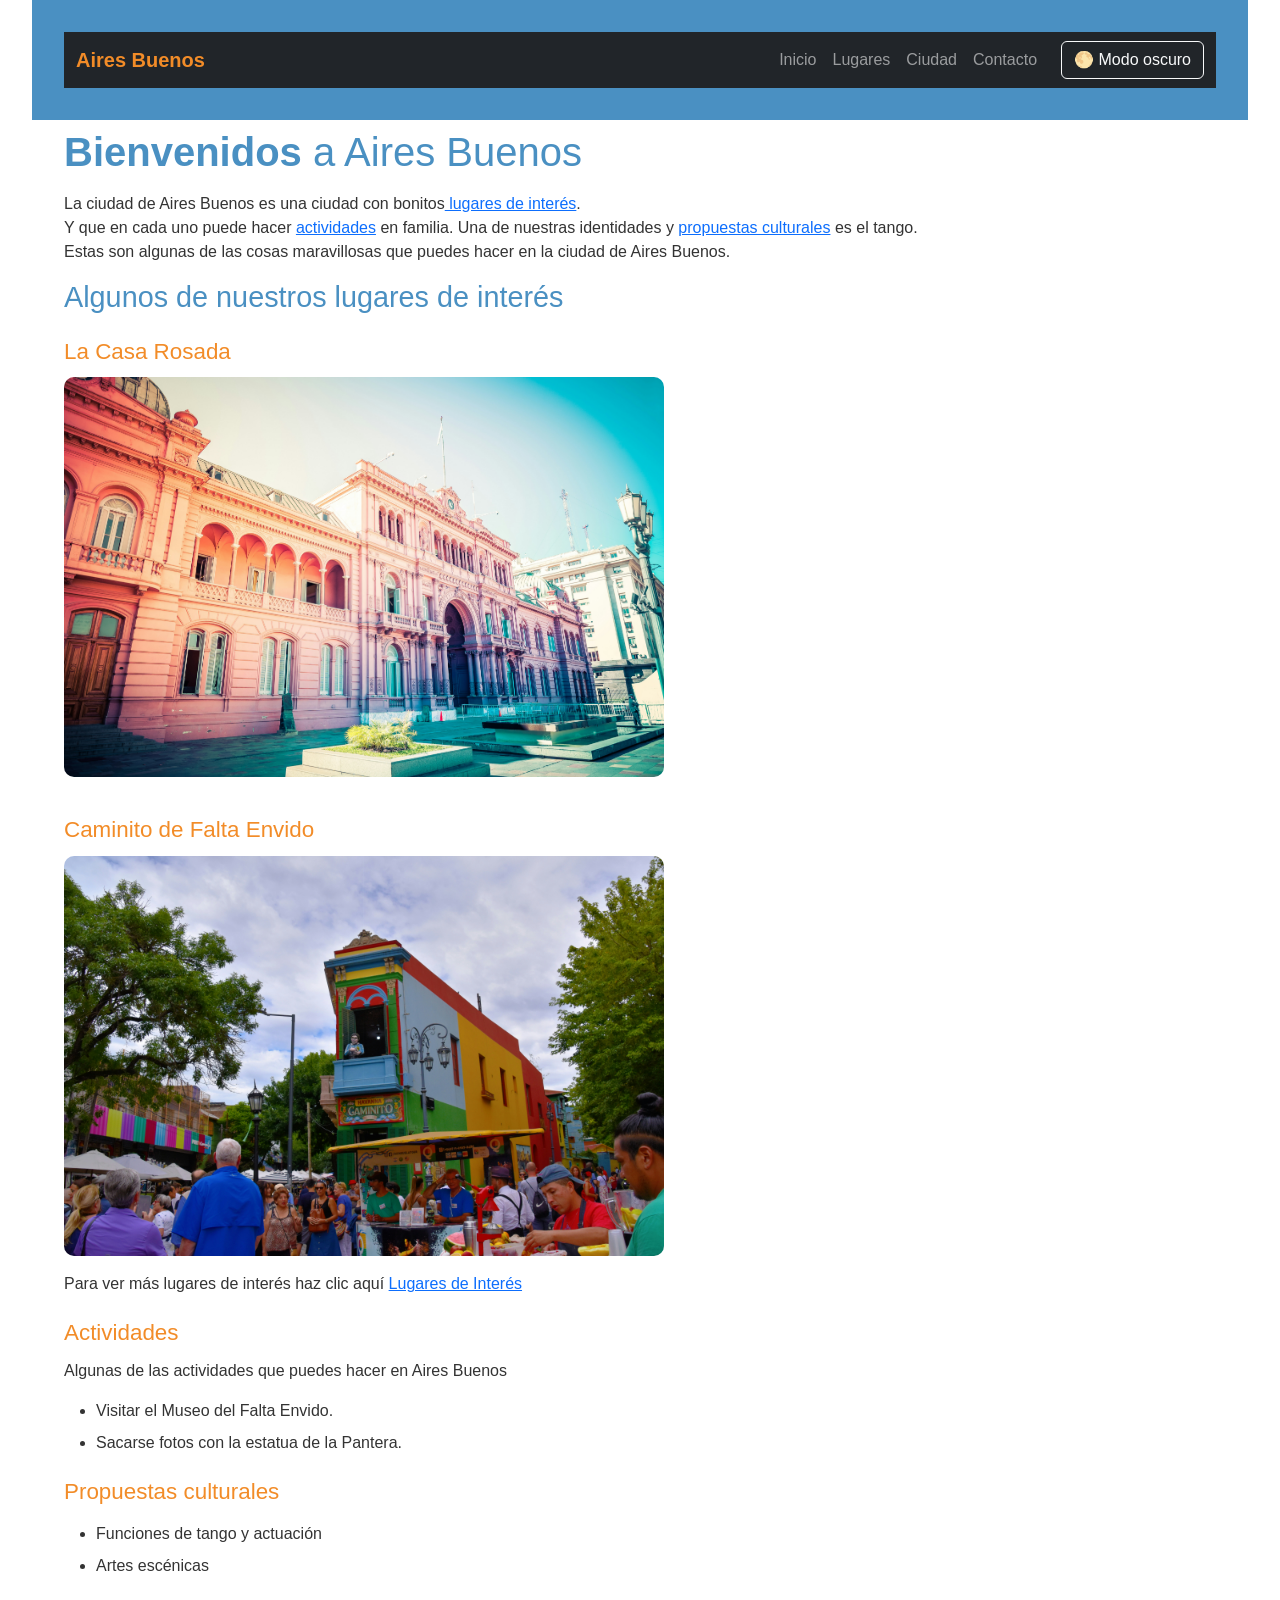
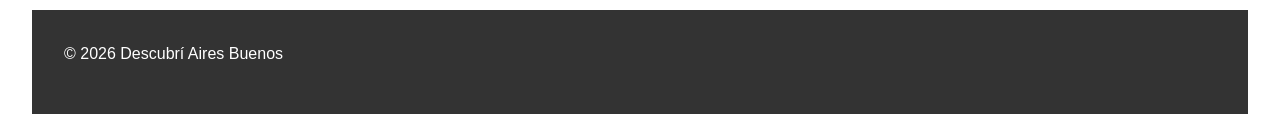
<file: index.html>
<!DOCTYPE html>
<html lang="es">
    <head>
        <meta charset="UTF-8">
        <meta name="viewport" content="width=device-width, initial-scale=1.0">
        <title>Página de inicio de la ciudad Aires Buenos</title>
            <!-- Bootstrap CSS -->
            <link href="https://cdn.jsdelivr.net/npm/bootstrap@5.3.3/dist/css/bootstrap.min.css"
                rel="stylesheet">
            <!-- CSS propio -->
            <link rel="stylesheet" href="css/estilos.css">     
    </head>
    <body>
<header>
    <nav class="navbar navbar-expand-lg navbar-dark bg-dark">
    <div class="container-fluid">
        <a class="navbar-brand" href="index.html">Aires Buenos</a>
        <button class="navbar-toggler" type="button"
                data-bs-toggle="collapse" data-bs-target="#navegacion"
                aria-controls="navegacion" aria-expanded="false"
                aria-label="Abrir menú">
            <span class="navbar-toggler-icon"></span>
        </button>
        <div class="collapse navbar-collapse" id="navegacion">
            <ul class="navbar-nav ms-auto">
                <li class="nav-item"><a class="nav-link" href="index.html">Inicio</a></li>
                <li class="nav-item"><a class="nav-link" href="lugares.html">Lugares</a></li>
                <li class="nav-item"><a class="nav-link" href="ciudad.html">Ciudad</a></li>
                <li class="nav-item"><a class="nav-link" href="contacto.html">Contacto</a></li>
            </ul>
            <button id="btn-modo" class="btn btn-outline-light ms-lg-3">🌕 Modo oscuro</button>
        </div>
    </div>
    </nav>
</header>
        <main>
            <h1><strong>Bienvenidos</strong> a Aires Buenos</h1>
            <p>La ciudad de Aires Buenos es una ciudad con bonitos<a href="#lugares-de-interés"> lugares de interés</a>.
                <br>Y que en cada uno puede hacer <a href="#actividades">actividades</a> en familia. 
                Una de nuestras identidades y <a href="#propuestas-culturales"> propuestas culturales</a> es el tango.
                <br>Estas son algunas de las cosas maravillosas que puedes hacer en la ciudad de Aires Buenos.
            </p>

            <section id="lugares-de-interés">
                <h2>Algunos de nuestros lugares de interés</h2>
                <h3>La Casa Rosada</h3>
                <img src="img/casa_rosada.jpg" alt="Casa Rosada de la Pantera Rosa" width="600" height="400">
                <h3>Caminito de Falta Envido</h3>
                <img src="img/caminito.jpg" alt="Caminito del Falta Envido" width="600" height="400">
                <aside>Para ver más lugares de interés haz clic aquí <a href="lugares.html">Lugares de Interés</a></aside>
            </section>

            <section id="actividades">
                <h3>Actividades</h3>
                <p>Algunas de las actividades que puedes hacer en Aires Buenos</p>
                <ul>
                    <li>Visitar el Museo del Falta Envido.</li>
                    <li>Sacarse fotos con la estatua de la Pantera.</li>
                </ul>
            </section> 
            <section id="propuestas-culturales">
                <h3>Propuestas culturales</h3>
                <ul>
                    <li>Funciones de tango y actuación</li>
                    <li>Artes escénicas</li>
                </ul>
            </section>

        </main>
            
            <footer> 
                <p>
                    &copy; 2026 Descubrí Aires Buenos
                </p> 
            </footer>
            
        <!-- Bootstrap JavaScript -->
        <script src="https://cdn.jsdelivr.net/npm/bootstrap@5.3.3/dist/js/bootstrap.bundle.min.js"></script>
        <!-- js propio -->
         <script src="js/main.js"></script>
         </body>
</html>
</file>
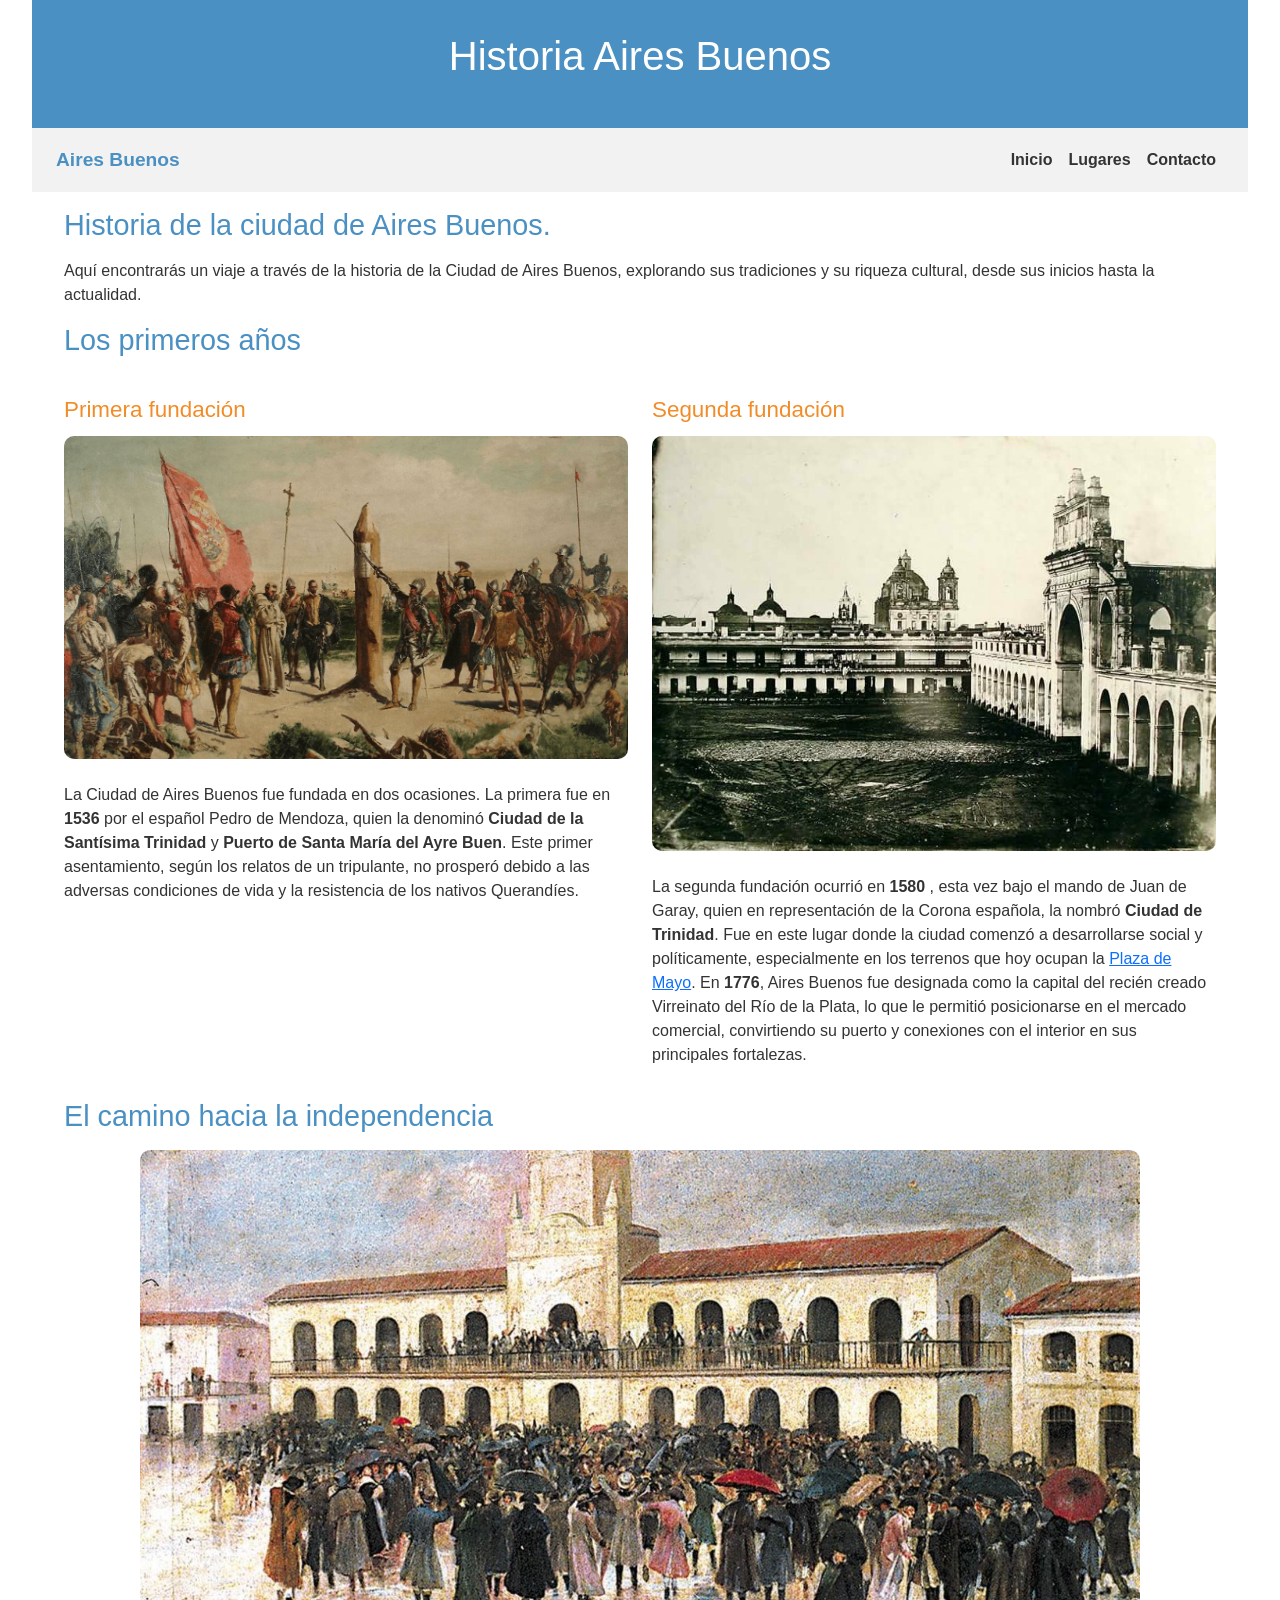
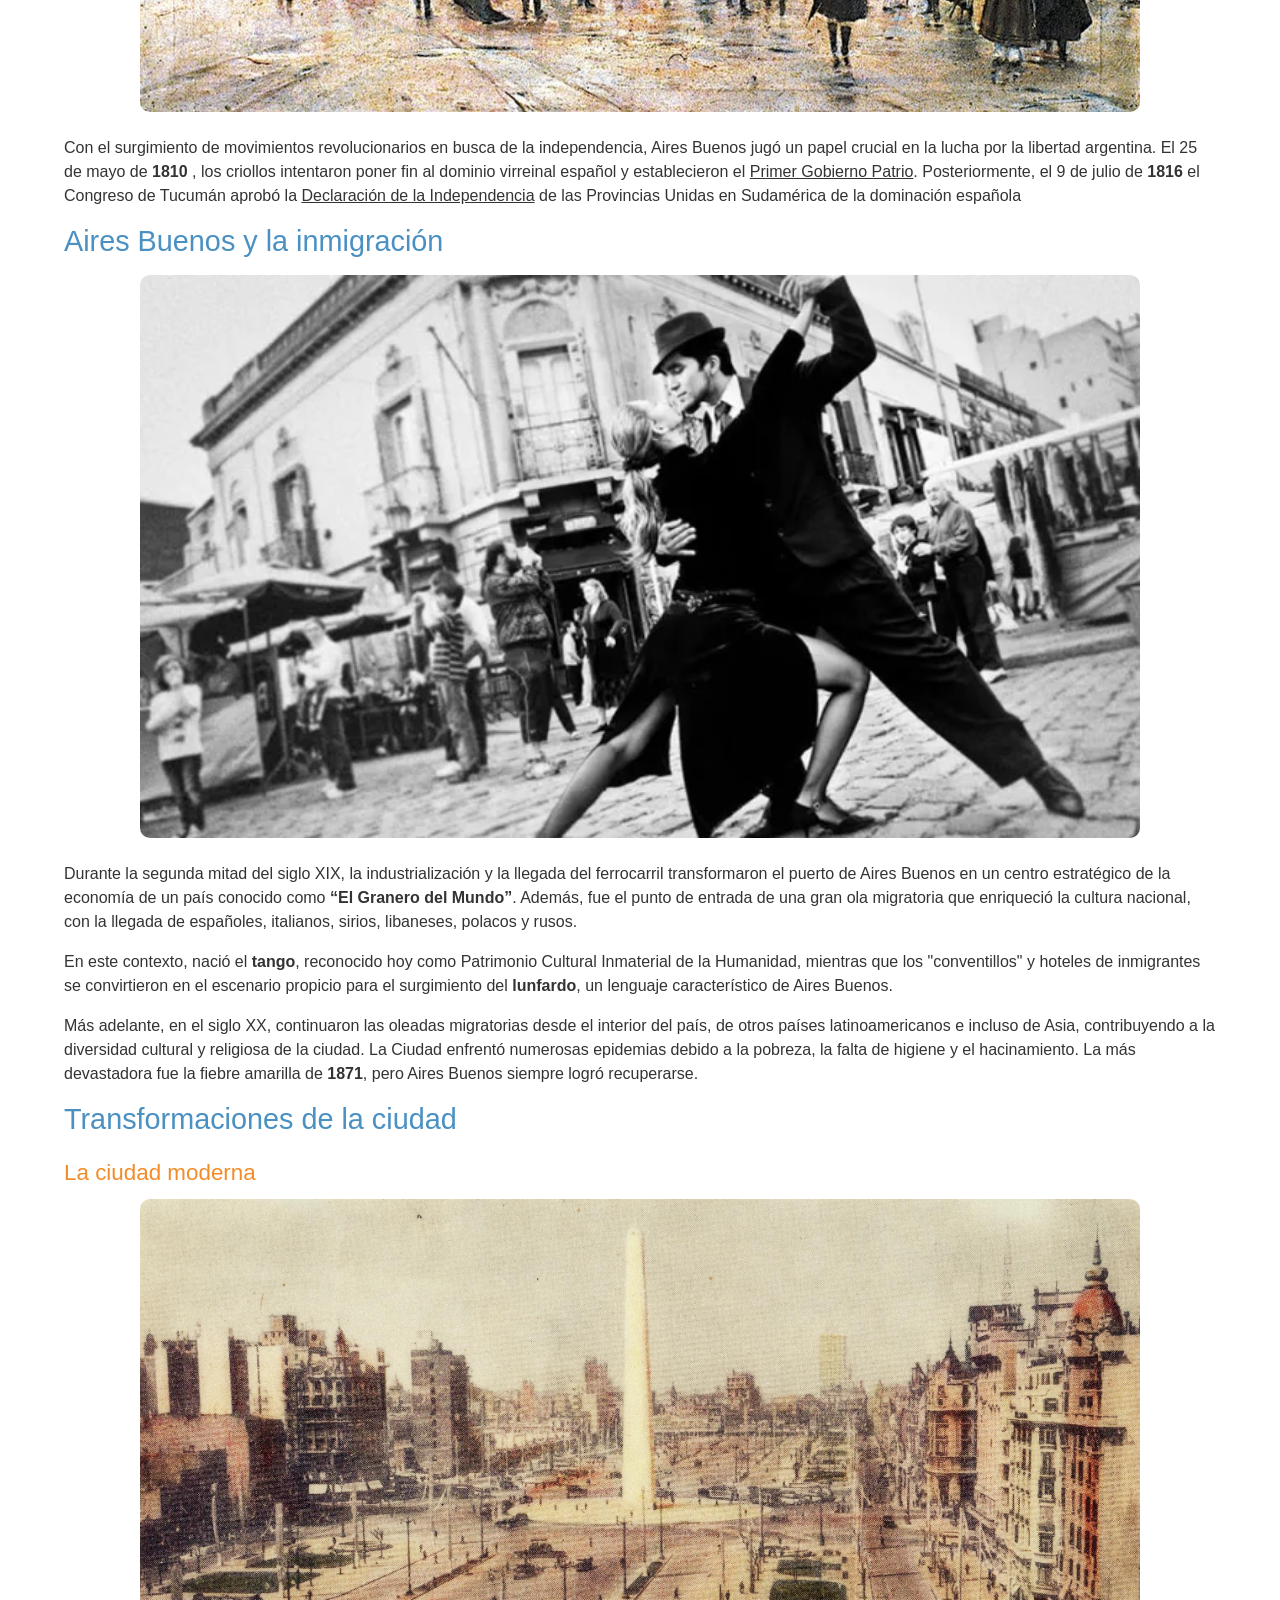
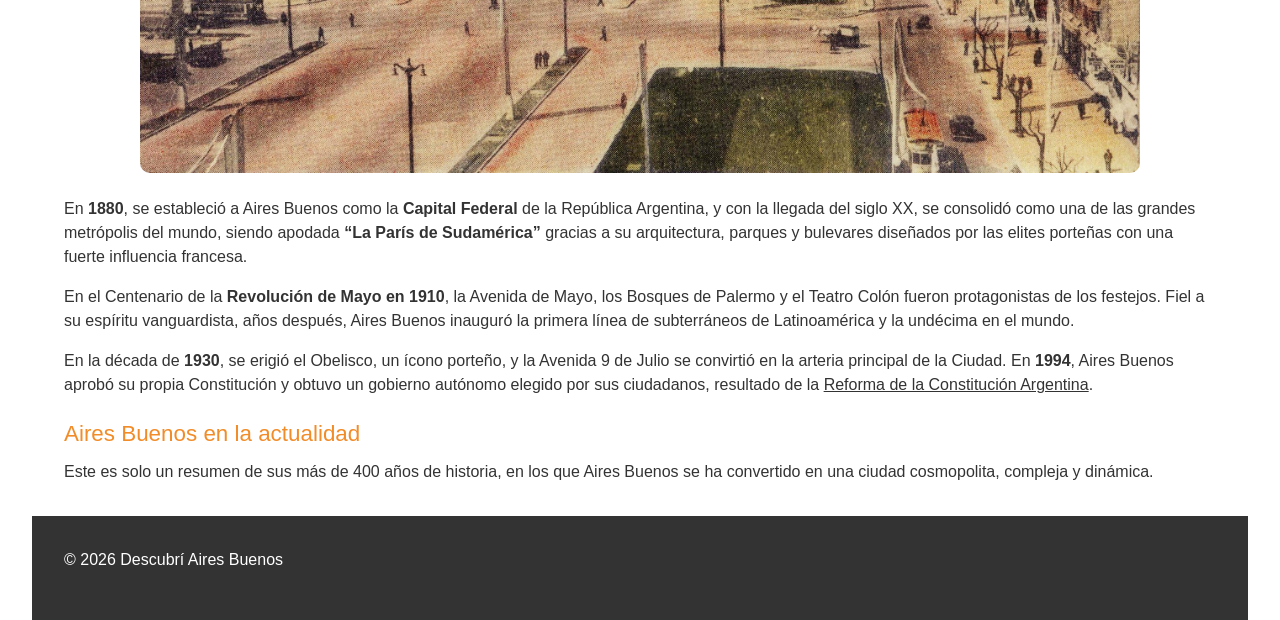
<file: Ciudad.html>
<!DOCTYPE html>
<html lang="es"> 
    <head> 
        <meta charset="UTF-8"> 
        <meta name="viewport" content="width=device-width">
        <!-- Bootstrap CSS -->
        <link href="https://cdn.jsdelivr.net/npm/bootstrap@5.3.3/dist/css/bootstrap.min.css"
          rel="stylesheet">
        <!-- estilos CSS -->
        <link rel="stylesheet" href="css/estilos.css">
        <title>Ciudad</title>
    </head>
    <body>
        
        <header>
            <h1>Historia Aires Buenos</h1>
        </header>

        <!-- NAVBAR BOOTSTRAP  -->
            <nav class="navbar navbar-expand-lg navbar-aires">
                <div class="container-fluid">
                    <a class="navbar-brand" href="index.html">
                        Aires Buenos
                    </a>

                    <!-- Boton hamburguesa -->
                    <button class="navbar-toggler" type="button"
                            data-bs-toggle="collapse"
                            data-bs-target="#menuPrincipal"
                            aria-controls="menuPrincipal"
                            aria-expanded="false"
                            aria-label="Abrir menú">

                        <span class="navbar-toggler-icon"></span>
                    </button>

                    <!-- Enlaces -->
                    <div class="collapse navbar-collapse" id="menuPrincipal">
                        <ul class="navbar-nav ms-auto">

                            <li class="nav-item">
                                <a class="nav-link" href="index.html">Inicio</a>
                            </li>

                            <li class="nav-item">
                                <a class="nav-link" href="lugares.html">Lugares</a>
                            </li>

                            <li class="nav-item">
                                <a class="nav-link" href="contacto.html">Contacto</a>
                            </li>

                        </ul>
                    </div>
                </div>
            </nav>

        <main>
            <section>
                <h2>Historia de la ciudad de Aires Buenos.</h2>
                    <p>
                        Aquí encontrarás un viaje a través de la historia de la Ciudad de Aires Buenos, 
                        explorando sus tradiciones y su riqueza cultural, desde sus inicios hasta 
                        la actualidad.
                    </p>
            </section>

            <section>
                <h2>Los primeros años</h2>
                <div class="fundaciones-flex">
                    <article class="fundaciones-item">
                        <h3>Primera fundación</h3>
                        <img src="img/primera_fundacion.png" alt="Primera fundación de Aires Buenos" width="1000" class="imagen">
                            <br>
                            <p>
                                La Ciudad de Aires Buenos fue fundada en dos ocasiones. La primera fue en <strong>1536</strong>  
                                por el español Pedro de Mendoza, quien la denominó <strong> Ciudad de la Santísima 
                                Trinidad</strong> y <strong>Puerto de Santa María del Ayre Buen</strong>. Este primer asentamiento, 
                                según los relatos de un tripulante, no prosperó debido a las adversas condiciones 
                                de vida y la resistencia de los nativos Querandíes.
                            </p>
                    </article>

                    <article class="fundaciones-item">
                        <h3>Segunda fundación</h3>  
                        <img src="img/plaza_de_mayo_colonial.jpg" alt="Segunda fundación de Aires Buenos" width="1000" class="imagen">
                            <br>
                            <p>
                                La segunda fundación ocurrió en <strong> 1580 </strong>, esta vez bajo el mando de Juan de Garay, quien en 
                                representación de la Corona española, la nombró <strong>Ciudad de Trinidad</strong>. Fue en este lugar 
                                donde la ciudad comenzó a desarrollarse social y políticamente, especialmente en los terrenos 
                                que hoy ocupan la <a href="https://maps.app.goo.gl/gEEbKWhvokhYCXGH8" target="_blank" rel="noopener noreferrer">Plaza de Mayo</a>. 
                                En <strong>1776</strong>, Aires Buenos fue designada como la capital 
                                del recién creado Virreinato del Río de la Plata, lo que le permitió posicionarse en 
                                el mercado comercial, convirtiendo su puerto y conexiones con el interior en sus 
                                principales fortalezas.
                            </p>
                    </article>
                </div>
            </section>

            <section>
                <h2>El camino hacia la independencia</h2>
                <img src="img/25_mayo.jpg" alt="25 de Mayo de 1810" width="1000" class="imagen">
                    <br>
                    <p>
                        Con el surgimiento de movimientos revolucionarios en busca de la independencia, Aires Buenos 
                        jugó un papel crucial en la lucha por la libertad argentina. El 25 de mayo de <strong>1810</strong> , los 
                        criollos intentaron poner fin al dominio virreinal español y establecieron el <u>Primer 
                        Gobierno Patrio</u>. Posteriormente, el 9 de julio de <strong>1816</strong> el Congreso de Tucumán aprobó la 
                        <u>Declaración de la Independencia</u> de las Provincias Unidas en Sudamérica de la dominación española
                    </p>
            </section>

            <section>
                <h2>Aires Buenos y la inmigración</h2>
                <img src="img/tango.jpg" alt="Tango" width="1000" class="imagen">
                    <br>
                    <p>
                        Durante la segunda mitad del siglo XIX, la industrialización y la llegada del 
                        ferrocarril transformaron el puerto de Aires Buenos en un centro estratégico de la 
                        economía de un país conocido como <strong>“El Granero del Mundo”</strong>. Además, fue el punto de 
                        entrada de una gran ola migratoria que enriqueció la cultura nacional, con la llegada 
                        de españoles, italianos, sirios, libaneses, polacos y rusos. 
                    </p>

                    <p>    
                        En este contexto, nació el <strong>tango</strong>, reconocido hoy como Patrimonio Cultural Inmaterial de la Humanidad, mientras 
                        que los "conventillos" y hoteles de inmigrantes se convirtieron en el escenario propicio
                        para el surgimiento del <strong>lunfardo</strong>, un lenguaje característico de Aires Buenos.
                    </p>
                    <p>
                        Más adelante, en el siglo XX, continuaron las oleadas migratorias desde el interior 
                        del país, de otros países latinoamericanos e incluso de Asia, contribuyendo a la 
                        diversidad cultural y religiosa de la ciudad.
                        La Ciudad enfrentó numerosas epidemias debido a la pobreza, la falta de higiene y el 
                        hacinamiento. La más devastadora fue la fiebre amarilla de <strong>1871</strong>, pero Aires Buenos 
                        siempre logró recuperarse.
                    </p>
            </section>

            <section>
                <h2>Transformaciones de la ciudad</h2>
                    <h3>La ciudad moderna</h3>
                    <img src="img/obelisco.jpg" alt="Obelisco de Aires Buenos" width="1000" class="imagen">
                        <br>
                        <p> En <strong>1880</strong>, se estableció a Aires Buenos como la <strong>Capital Federal</strong> de la República Argentina, y con la 
                            llegada del siglo XX, se consolidó como una de las grandes metrópolis del mundo, 
                            siendo apodada <strong>“La París de Sudamérica”</strong> gracias a su arquitectura, parques y bulevares 
                            diseñados por las elites porteñas con una fuerte influencia francesa.
                        </p>
                        <p>
                            En el Centenario de la <strong>Revolución de Mayo en 1910</strong>, la Avenida de Mayo, los 
                            Bosques de Palermo y el Teatro Colón fueron protagonistas de los festejos. Fiel a su 
                            espíritu vanguardista, años después, Aires Buenos inauguró la primera línea de subterráneos 
                            de Latinoamérica y la undécima en el mundo.
                        </p>
                        <p>
                            En la década de <strong>1930</strong>, se erigió el Obelisco, un ícono porteño, y la Avenida 9 de Julio 
                            se convirtió en la arteria principal de la Ciudad.
                            En <strong>1994</strong>, Aires Buenos aprobó su propia Constitución y obtuvo un gobierno autónomo 
                            elegido por sus ciudadanos, resultado de la <u>Reforma de la Constitución Argentina</u>. 
                        </p>    
            </section>

            <section>
                <h3>Aires Buenos en la actualidad</h3>
                    <p>
                        Este es solo un resumen de sus más de 400 años de historia, en los que Aires Buenos se ha 
                        convertido en una ciudad cosmopolita, compleja y dinámica.
                    </p>
            </section>

        </main>
        
        <footer> 
            <p>
                &copy; 2026 Descubrí Aires Buenos
            </p> 
        </footer>
        <!-- Bootstrap JavaScript -->
        <script src="https://cdn.jsdelivr.net/npm/bootstrap@5.3.3/dist/js/bootstrap.bundle.min.js"></script>

    </body>
</html>
</file>
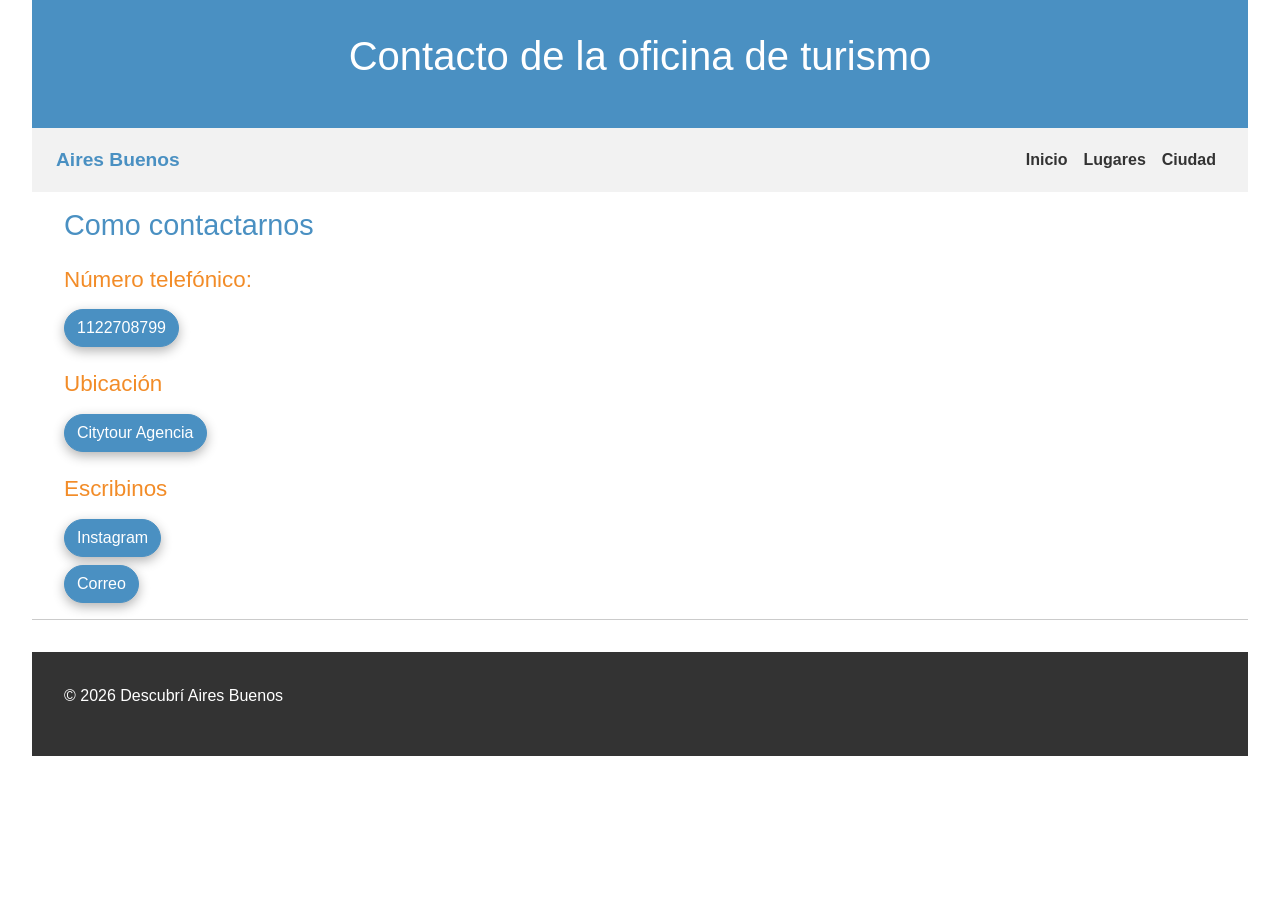
<file: contacto.html>
<!DOCTYPE html>
<html lang="es">
    <head> <!--metadatos-->
        <meta charset="UTF-8"> 
        <meta name="viewport" content="width=device-width">
        <link href="https://cdn.jsdelivr.net/npm/bootstrap@5.3.3/dist/css/bootstrap.min.css" rel="stylesheet">
        <link rel="stylesheet" href="css/estilos.css">
        <title>Contacto</title>
    </head>
    <body>
        <header>
            <h1>Contacto de la oficina de turismo</h1>
        </header>
        <!-- NAVBAR BOOTSTRAP -->
            <nav class="navbar navbar-expand-lg navbar-aires">
                <div class="container-fluid">
                    <a class="navbar-brand" href="index.html">
                        Aires Buenos
                    </a>

                    <!-- Boton hamburguesa -->
                    <button class="navbar-toggler" type="button"
                            data-bs-toggle="collapse"
                            data-bs-target="#menuPrincipal"
                            aria-controls="menuPrincipal"
                            aria-expanded="false"
                            aria-label="Abrir menú">

                        <span class="navbar-toggler-icon"></span>
                    </button>

                    <!-- Enlaces -->
                    <div class="collapse navbar-collapse" id="menuPrincipal">
                        <ul class="navbar-nav ms-auto">

                            <li class="nav-item">
                                <a class="nav-link" href="index.html">Inicio</a>
                            </li>

                            <li class="nav-item">
                                <a class="nav-link" href="lugares.html">Lugares</a>
                            </li>

                            <li class="nav-item">
                                <a class="nav-link" href="ciudad.html">Ciudad</a>
                            </li>

                        </ul>
                    </div>
                </div>
            </nav>
        <main>
            <section id="contacto">
                <h2>Como contactarnos</h2>
                    <h3>Número telefónico:</h3>
                        <ul class="list-unstyled">
                             <li class="mb-2"><a href="tel:+541122708799" class="btn btn-telefono">1122708799</a></li>
                        </ul>
                    <h3>Ubicación</h3>
                        <ul class="list-unstyled">
                             <li><a href="https://maps.app.goo.gl/T4HejA3D5ynbU9Fk6" class="btn btn-ubicacion" target="_blank" rel="noopener noreferrer">Citytour Agencia</a></li>
                        </ul>

                    <h3>Escribinos</h3>
                        <ul class="list-unstyled">
                            <li class="mb-2"><a href="https://www.instagram.com/citytour.buenosaires?utm_source=ig_web_button_share_sheet&stkn=ZDNlZDc0MzIxNw==" class="btn btn-social btn-instagram" target="_blank" rel="noopener noreferrer">Instagram</a></li>
                            <li><a href="mailto:cityturism@gmail.com" class="btn btn-correo btn-correo">Correo</a></li>
                        </ul>
            </section>
        </main>
        <hr>
        <footer> 
            <p>
                &copy; 2026 Descubrí Aires Buenos
            </p> 
        </footer>
        <script src="https://cdn.jsdelivr.net/npm/bootstrap@5.3.3/dist/js/bootstrap.bundle.min.js"></script>
    </body>
</html>
</file>
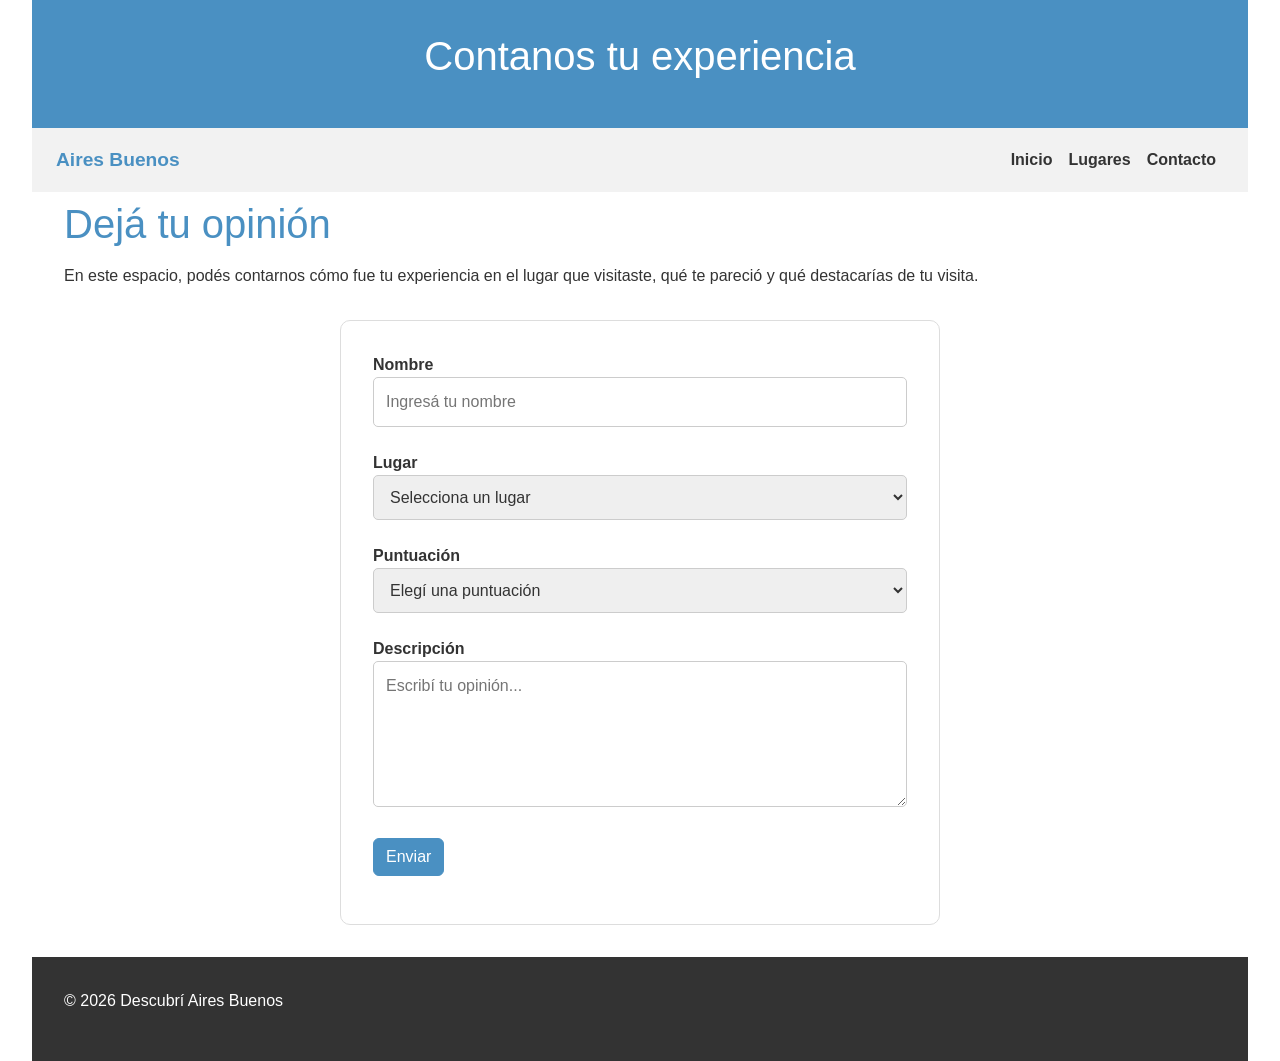
<file: formulario.html>
<!DOCTYPE html>
<html lang="es"> <!--idioma-->
    <head> <!--metadatos-->
        <meta charset="UTF-8"> 
        <meta name="viewport" content="width=device-width">
        <title>Contanos tu experiencia</title>
        <!-- Bootstrap CSS -->
        <link href="https://cdn.jsdelivr.net/npm/bootstrap@5.3.3/dist/css/bootstrap.min.css"
            rel="stylesheet">

        <!-- estilos CSS -->
        <link rel="stylesheet" href="css/estilos.css">
    </head>

    <body>
        <header>
            <h1>Contanos tu experiencia</h1>
        </header>
        <!-- NAVBAR BOOTSTRAP -->
            <nav class="navbar navbar-expand-lg navbar-aires">
                <div class="container-fluid">
                    <a class="navbar-brand" href="index.html">
                        Aires Buenos
                    </a>

                    <!-- Boton hamburguesa -->
                    <button class="navbar-toggler" type="button"
                            data-bs-toggle="collapse"
                            data-bs-target="#menuPrincipal"
                            aria-controls="menuPrincipal"
                            aria-expanded="false"
                            aria-label="Abrir menú">

                        <span class="navbar-toggler-icon"></span>
                    </button>

                    <!-- Enlaces -->
                    <div class="collapse navbar-collapse" id="menuPrincipal">
                        <ul class="navbar-nav ms-auto">

                            <li class="nav-item">
                                <a class="nav-link" href="index.html">Inicio</a>
                            </li>

                            <li class="nav-item">
                                <a class="nav-link" href="lugares.html">Lugares</a>
                            </li>

                            <li class="nav-item">
                                <a class="nav-link" href="contacto.html">Contacto</a>
                            </li>

                        </ul>
                    </div>
                </div>
            </nav>

        <main>
            <h1>Dejá tu opinión</h1>
            <p>En este espacio, podés contarnos cómo fue tu experiencia en el lugar que visitaste, qué te pareció y 
                qué destacarías de tu visita.</p>

            <form id="formulario-opinion" action="#" method="post" novalidate>
                <label for="nombre">Nombre</label>
                <br>
                <input type="text" id="nombre" name="nombre" placeholder="Ingresá tu nombre" required>
                <br>
                <br>

                <label for="lugar">Lugar</label>
                <br>
                <select id="lugar" name="lugar" required>
                    <option value="">Selecciona un lugar</option>
                    <option value="casa-rosada">La Casa Rosada de la Pantera Rosa</option>
                    <option value="caminito">Caminito del Falta Envido</option>
                    <option value="museo">Museo de Ciencias (NO) Exactas</option>
                </select>
                <br>
                <br>

                <label for="puntuacion">Puntuación</label>
                <br>
                <select id="puntuacion" name="puntuacion" required>
                    <option value="" disabled selected>Elegí una puntuación</option>
                    <option value="1">⭐</option>
                    <option value="2">⭐⭐</option>
                    <option value="3">⭐⭐⭐</option>
                    <option value="4">⭐⭐⭐⭐</option>
                    <option value="5">⭐⭐⭐⭐⭐</option>
                </select>
                <br>
                <br>

                <label for="descripcion">Descripción</label>
                <br>
                <textarea id="descripcion" name="descripcion" rows="5" cols="40" 
                        placeholder="Escribí tu opinión..." required ></textarea>
                <br>
                <br>

                <button type="submit" class="btn btn-primary">Enviar</button>
                <div id="mensaje-formulario"
                    class="mt-3"
                    role="status"
                    aria-live="polite">
                </div>
            </form>
        </main>
        
        <footer> 
            <p>
                &copy; 2026 Descubrí Aires Buenos
            </p> 
        </footer>
        <!-- Bootstrap JavaScript -->
        <script src="https://cdn.jsdelivr.net/npm/bootstrap@5.3.3/dist/js/bootstrap.bundle.min.js"></script>
        <!-- js propio -->
        <script src="js/main.js"></script>
    </body>
</html>
</file>
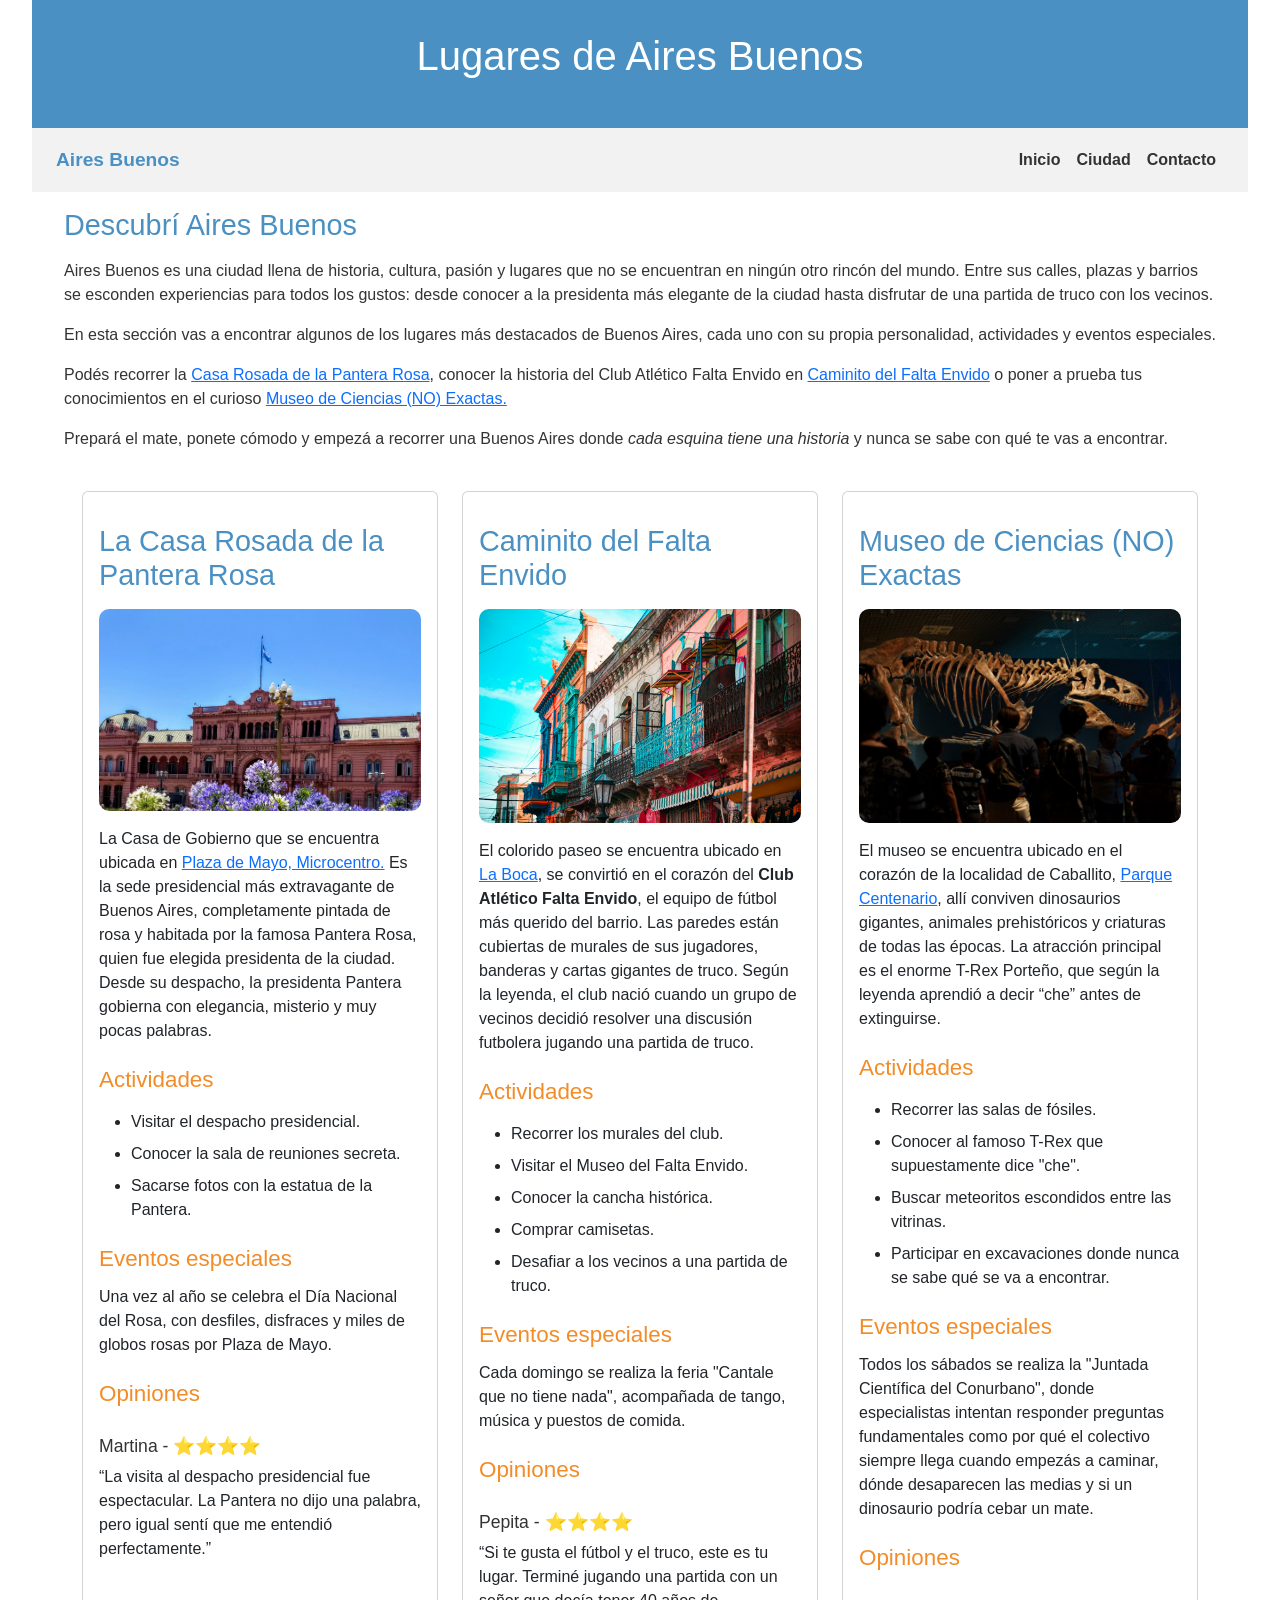
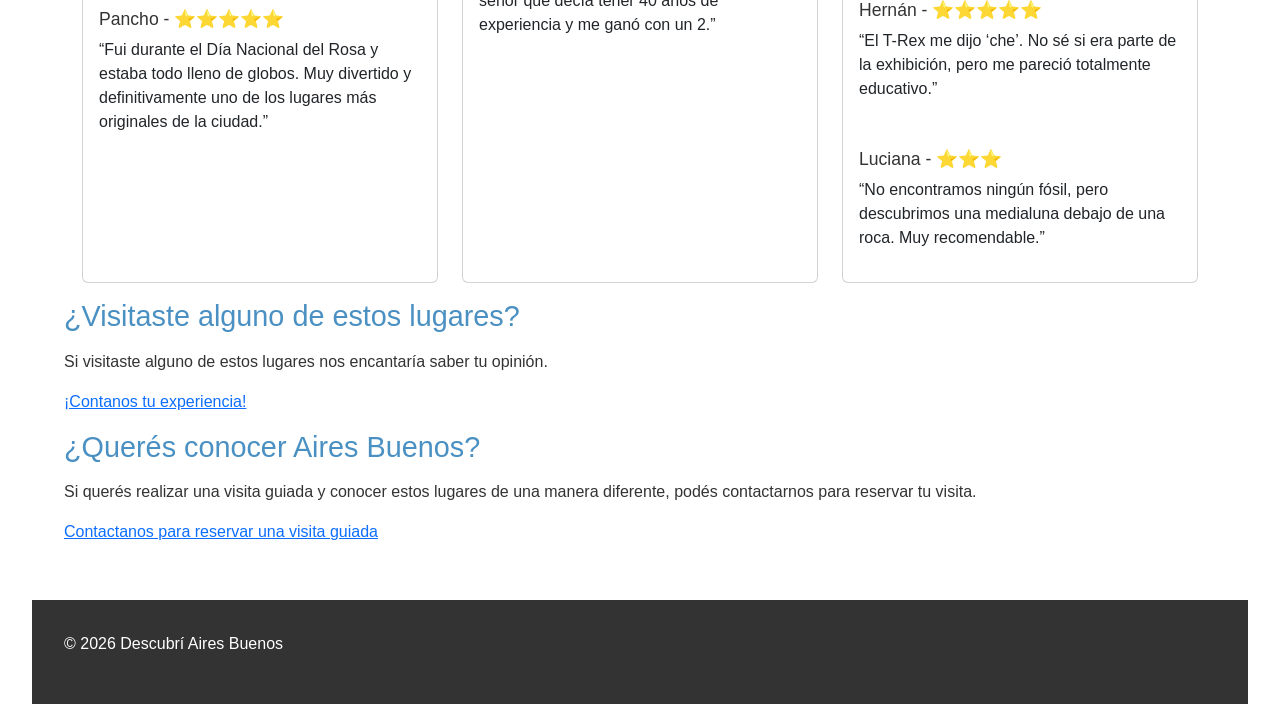
<file: lugares.html>
<!DOCTYPE html>
<html lang="es"> <!--idioma-->
    <head> <!--metadatos-->
        <meta charset="UTF-8"> 
        <meta name="viewport" content="width=device-width">
        <!-- Bootstrap CSS -->
        <link href="https://cdn.jsdelivr.net/npm/bootstrap@5.3.3/dist/css/bootstrap.min.css"
          rel="stylesheet">
        <!-- estilos CSS -->
        <link rel="stylesheet" href="css/estilos.css">
        <title>Lugares</title>
    </head>

    <body>
        <header>
            <h1>Lugares de Aires Buenos</h1>
        </header>

        <!-- NAVBAR BOOTSTRAP -->
            <nav class="navbar navbar-expand-lg navbar-aires">
                <div class="container-fluid">
                    <a class="navbar-brand" href="index.html">
                        Aires Buenos
                    </a>

                    <!-- Boton hamburguesa -->
                    <button class="navbar-toggler" type="button"
                            data-bs-toggle="collapse"
                            data-bs-target="#menuPrincipal"
                            aria-controls="menuPrincipal"
                            aria-expanded="false"
                            aria-label="Abrir menú">

                        <span class="navbar-toggler-icon"></span>
                    </button>

                    <!-- Enlaces -->
                    <div class="collapse navbar-collapse" id="menuPrincipal">
                        <ul class="navbar-nav ms-auto">

                            <li class="nav-item">
                                <a class="nav-link" href="index.html">Inicio</a>
                            </li>

                            <li class="nav-item">
                                <a class="nav-link" href="ciudad.html">Ciudad</a>
                            </li>

                            <li class="nav-item">
                                <a class="nav-link" href="contacto.html">Contacto</a>
                            </li>

                        </ul>
                    </div>
                </div>
            </nav>

        <main>
            <section>
                <h2>Descubrí Aires Buenos</h2>
                <p>
                    Aires Buenos es una ciudad llena de historia, cultura, pasión y lugares que no se 
                    encuentran en ningún otro rincón del mundo. Entre sus calles, plazas y barrios se 
                    esconden experiencias para todos los gustos: desde conocer a la presidenta más elegante 
                    de la ciudad hasta disfrutar de una partida de truco con los vecinos.
                </p>
                <p>
                    En esta sección vas a encontrar algunos de los lugares más destacados de Buenos Aires,
                    cada uno con su propia personalidad, actividades y eventos especiales.
                </p>
                <p>
                    Podés recorrer la <a href="#casa-rosada">Casa Rosada de la Pantera Rosa</a>, conocer la historia del 
                    Club Atlético Falta Envido en <a href="#caminito">Caminito del Falta Envido</a> o poner a prueba tus conocimientos en el 
                    curioso <a href="#museo">Museo de Ciencias (NO) Exactas.</a>
                </p> <!--quiero q cada lugar tenga un enlace interno, para que cuando se cliquee vaya a donde está el lugar-->
                <p>
                    Prepará el mate, ponete cómodo y empezá a recorrer una Buenos Aires donde <em>cada esquina tiene una historia</em>
                    y nunca se sabe con qué te vas a encontrar.
                </p>
            </section>

            <br>
            
            <div class="container">
                <div class="row g-4">
                    <div class="col-12 col-md-6 col-lg-4">
                        <article id="casa-rosada" class="card h-100">
                            <div class="card-body">
                                <h2>La Casa Rosada de la Pantera Rosa</h2>
                                <img src="img/casa_rosada_1.jpg" class="img-fluid" alt="Casa Rosada de la Pantera Rosa">

                                <p>
                                    La Casa de Gobierno que se encuentra ubicada en <a href="https://maps.app.goo.gl/gEEbKWhvokhYCXGH8" target="_blank" rel="noopener noreferrer">
                                    Plaza de Mayo, Microcentro.</a>
                                    Es la sede presidencial más extravagante de Buenos Aires, completamente pintada de rosa y 
                                    habitada por la famosa Pantera Rosa, quien fue elegida presidenta de la ciudad. Desde su 
                                    despacho, la presidenta Pantera gobierna con elegancia, misterio y muy pocas palabras. 
                                </p> 
                        

                                <section> 
                                    <h3>Actividades</h3> 
                                    <ul> 
                                        <li>Visitar el despacho presidencial.</li>
                                        <li>Conocer la sala de reuniones secreta.</li> 
                                        <li>Sacarse fotos con la estatua de la Pantera.</li> 
                                    </ul> 
                                </section> 

                                <section> 
                                    <h3>Eventos especiales</h3> 
                                    <p> 
                                        Una vez al año se celebra el Día Nacional del Rosa, con desfiles, disfraces y miles de 
                                        globos rosas por Plaza de Mayo.
                                    </p>
                                </section>

                                <section>
                                    <h3>Opiniones</h3>
                                        <div class="opiniones-flex">
                                            <article>
                                                <h4>Martina - ⭐⭐⭐⭐</h4>
                                                <p>
                                                    “La visita al despacho presidencial fue espectacular. La Pantera no dijo una palabra, 
                                                    pero igual sentí que me entendió perfectamente.”
                                                </p>
                                            </article>

                                            <article>
                                                <h4>Pancho - ⭐⭐⭐⭐⭐</h4>
                                                <p>
                                                    “Fui durante el Día Nacional del Rosa y estaba todo lleno de globos. 
                                                    Muy divertido y definitivamente uno de los lugares más originales de la ciudad.”
                                                </p>
                                            </article>
                                        </div>
                                </section>
                            </div>
                        </article>
                    </div>

                    <div class="col-12 col-md-6 col-lg-4">
                        
                        <article id="caminito" class="card h-100">
                            <div class="card-body">
                                <h2>Caminito del Falta Envido</h2>
                                <img src="img/caminito_1.jpg" class="img-fluid" alt="Caminito del Falta Envido">

                                <p>
                                    El colorido paseo se encuentra ubicado en <a href="https://maps.app.goo.gl/hGHiThaqDHcXKnsA7" target="_blank" rel="noopener noreferrer">
                                    La Boca</a>, se convirtió en el corazón del <strong> Club Atlético Falta Envido</strong>, el equipo de fútbol más querido del barrio.
                                    Las paredes están cubiertas de murales de sus jugadores, banderas y cartas gigantes de 
                                    truco. Según la leyenda, el club nació cuando un grupo de vecinos decidió resolver una 
                                    discusión futbolera jugando una partida de truco.
                                </p> 

                                <section> 
                                    <h3>Actividades</h3> 
                                    <ul> 
                                        <li>Recorrer los murales del club.</li> 
                                        <li>Visitar el Museo del Falta Envido.</li> 
                                        <li>Conocer la cancha histórica.</li> 
                                        <li>Comprar camisetas.</li> 
                                        <li>Desafiar a los vecinos a una partida de truco.</li> 
                                    </ul>
                                </section> 

                                <section> 
                                    <h3>Eventos especiales</h3> 
                                    <p> 
                                        Cada domingo se realiza la feria "Cantale que no tiene nada", acompañada de tango, 
                                        música y puestos de comida.
                                    </p>
                                </section>

                                <section>
                                    <h3>Opiniones</h3>
                                    <div class="opiniones-flex">
                                        <article>
                                            <h4>Pepita - ⭐⭐⭐⭐</h4>
                                            <p>
                                                “Si te gusta el fútbol y el truco, este es tu lugar. Terminé 
                                                jugando una partida con un señor que decía tener 40 años de experiencia y 
                                                me ganó con un 2.”
                                            </p>
                                        </article>
                                    </div>
                                </section>
                            </div>
                        </article>
                    </div>

                    <div class="col-12 col-md-6 col-lg-4">
                        <article id="museo" class="card h-100">
                            <div class="card-body">
                                <h2>Museo de Ciencias (NO) Exactas</h2>
                                <img src="img/museo_ciencias_naturales.jpg" class="img-fluid" alt="Museo de Ciencias (NO) Exactas">

                                <p>
                                    El museo se encuentra ubicado en el corazón de la localidad de Caballito, <a href="https://maps.app.goo.gl/HAau52kriUnC8g9Y8" target="_blank" rel="noopener noreferrer">
                                    Parque Centenario</a>, allí conviven dinosaurios gigantes, animales prehistóricos y 
                                    criaturas de todas las épocas. La atracción principal es el enorme T-Rex Porteño, que 
                                    según la leyenda aprendió a decir “che” antes de extinguirse.

                                </p> 

                                <section> 
                                    <h3>Actividades</h3> 
                                    <ul> 
                                        <li>Recorrer las salas de fósiles.</li> 
                                        <li> Conocer al famoso T-Rex que supuestamente dice "che". </li> 
                                        <li> Buscar meteoritos escondidos entre las vitrinas. </li> 
                                        <li> Participar en excavaciones donde nunca se sabe qué se va a encontrar. </li> 
                                    </ul>
                                </section> 

                                <section> 
                                    <h3>Eventos especiales</h3> 
                                    <p> 
                                        Todos los sábados se realiza la "Juntada Científica del Conurbano", 
                                        donde especialistas intentan responder preguntas fundamentales como por qué el 
                                        colectivo siempre llega cuando empezás a caminar, dónde desaparecen las medias y 
                                        si un dinosaurio podría cebar un mate.
                                    </p>
                                </section>

                                <section>
                                    <h3>Opiniones</h3>
                                    <div class="opiniones-flex">
                                        <article>
                                            <h4>Hernán - ⭐⭐⭐⭐⭐</h4>
                                            <p>
                                                “El T-Rex me dijo ‘che’. No sé si era parte de la exhibición, pero me pareció totalmente educativo.”
                                            </p>
                                        </article>

                                        <article>
                                            <h4>Luciana - ⭐⭐⭐</h4>
                                            <p>
                                                “No encontramos ningún fósil, pero descubrimos una medialuna debajo de una roca. Muy recomendable.”
                                            </p>
                                        </article>
                                    </div>
                                </section>
                            </div>
                        </article>
                    </div>
                </div>
            </div>

            <section class="formulario_opiniones">
                <h2>¿Visitaste alguno de estos lugares?</h2>
                    <p>Si visitaste alguno de estos lugares nos encantaría saber tu opinión. </p>
                    <a href="formulario.html" target="_blank" rel="noopener noreferrer">
                        ¡Contanos tu experiencia!
                    </a>
            </section>

            <aside>
                <h2>¿Querés conocer Aires Buenos?</h2>

                <p>
                    Si querés realizar una visita guiada y conocer estos lugares
                    de una manera diferente, podés contactarnos para reservar tu visita.
                </p>

                <a href="contacto.html">Contactanos para reservar una visita guiada</a>
                
            </aside>
            <br>
            
        </main>
        
        <footer> 
            <p>
                &copy; 2026 Descubrí Aires Buenos
            </p> 
        </footer>
        <!-- Bootstrap JavaScript -->
        <script src="https://cdn.jsdelivr.net/npm/bootstrap@5.3.3/dist/js/bootstrap.bundle.min.js"></script>

    </body>
</html>
</file>
<file: css/estilos.css>
/* ------ RAIZ ------ */
:root {
    --titulos:#4A90c2;
    --fondo-del-footer:#333333;
    --texto-header-y-footer:#FFFFFF;
    --acento:#F28C28;
    --fuente: Arial, sans-serif;
}

/* ------ TAMAÑOS ------ */
* {
    margin:0;
    padding:0;
    box-sizing:border-box;
}

/* ------ ESTILO BODY ------ */
body {
    font-family: var(--fuente);
    font-size: 1rem;
    background-color:white;
    color: #333333;
    line-height: 1.5;
    padding: 0 2rem;
}

/* ------ PARRAFO ------ */
p {
    margin-bottom: 1rem;
}

/* ------ TÍTULOS ------ */
h1 {
    font-size: 2.5rem;
    color: var(--texto-header-y-footer);
    margin-bottom: 1rem;
}

h2 {
    font-size: 1.8rem;
    color: var(--titulos);
    margin-top: 1rem;
    margin-bottom: 1rem;
}

h3 {
    font-size: 1.4rem;
    color: var(--acento);
    margin-top: 1.5rem;
    margin-bottom: 0.75rem;
}

h4 {
    font-size: 1.1rem;
    color: #333333;
    margin-top: 1rem;
    margin-bottom: 0.5rem;
}

/* ------ ENCABEZADO ------ */
header {
    background-color: var(--titulos);
    color: var(--texto-header-y-footer);
    text-align: center;
    padding: 2rem;
    position: sticky;
    top: 0;
    z-index: 10;
}

header h1 {
    margin-bottom: 1rem;
}

/* ------ MAIN ------ */
main {
    margin-top: 0.5rem;
    padding: 0 2rem;
}
main h1{
    color:var(--titulos)
}

/* ------ PIE DE PÁGINA ------ */
footer {
    background-color: var(--fondo-del-footer);
    color: var(--texto-header-y-footer);
    padding: 2rem;
    margin-top: 2rem;
}

/* ------ NAVEGACION ------ */

/* Navegación tradicional */
nav:not(.navbar) {
    display: flex;
    justify-content: center;
    padding: 0.75rem;
    margin-top: 0;
    flex-wrap: wrap;
    gap: 1.5rem;
    background-color: #f2f2f2;
}

nav:not(.navbar) a {
    color: #333333;
    text-decoration: none;
    font-weight: 600;
    font-size: 1rem;
}

/* Navbar Bootstrap personalizada */
.navbar-aires {
    background-color: #f2f2f2;
    padding: 0.75rem;
}

.navbar-aires .navbar-brand {
    color: var(--titulos);
    font-weight: 600;
    font-size: 1.2rem;
}

/* Enlaces */
.navbar-aires .nav-link {
    color: #333333;
    font-weight: 600;
    font-size: 1rem;
    transition: color 0.3s ease;
}

/* hover */
.navbar-aires .nav-link:hover {
    color: var(--acento);
}

/* Boton hamburguesa */
.navbar-aires .navbar-toggler {
    border-color: var(--titulos);
}

/* Icono hamburguesa */
.navbar-aires .navbar-toggler-icon {
    filter: none;
}

/* ------ LISTAS ------ */
ul {
    margin-top: 1rem;
    margin-bottom: 1rem;
    padding-left: 2rem;
}

li {
    margin-bottom: 0.5rem;
}

/* ------ IMAGENES ------ */
.imagen {
    display: block;
    margin: 0 auto;
}

img {
    max-width: 100%;
    height: auto;
    border-radius: 10px;
    margin-bottom: 1rem;
}

/* ------ FORMULARIO ------ */

/* ------ Titulo ------ */

form {
    max-width: 600px;
    margin: 2rem auto;
    padding: 2rem;
    border: 1px solid #DDDDDD;
    border-radius: 10px;
}

/* ------ Campos form ------ */
form label {
    font-weight: 600;
}

form input, form select, form textarea {
    width: 100%;
    padding: 0.75rem;
    font-family: var(--fuente);
    font-size: 1rem;
    color: #333333;
    border: 1px solid #CCCCCC;
    border-radius: 5px;
}

form input:focus, form select:focus, form textarea:focus {
    outline: 1px solid var(--titulos);
    border-color: var(--titulos);
}

form button {
    padding: 0.75rem 1.5rem;
    font-family: var(--fuente);
    font-size: 1rem;
    font-weight: 600;
    color: var(--texto-header-y-footer);
    background-color: var(--titulos);
    border: none;
    border-radius: 5px;
    cursor: pointer;
}

form button:hover {
    background-color: var(--acento);
}

/* ------ FLEX-BOX ------ */

/* ------ Tarjetas Lugares ------ */

.lugares-flex {
    display: flex;
    flex-wrap: wrap;
    gap: 1.5rem;
}

.lugares-flex article {
    flex: 1 1 300px;
    position: relative;
}

/* ------ Opiniones ------ */
.opiniones-flex {
    display: flex;
    flex-wrap: wrap;
    gap: 1rem;
}

.opiniones-flex article{
    flex: 1 1 250px;
}
.lugares-flex .badge {
    position: absolute;
    top: 10px;
    right: 10px;
}
/* ------ Ciudad ------ */

.fundaciones-flex {
    display: flex;
    flex-wrap: wrap;
    gap: 1.5rem;
}

.fundaciones-item {
    flex: 1 1 300px;
}
 /*------Hero------*/
.hero {
    position: relative;
    overflow: hidden;
    border-radius: 10px;
    margin-top: 1rem;
    margin-bottom: 1rem;
}
.hero img {
    display: block;
    width: 100%;
    margin-bottom: 0;
    border-radius: 0;
}

.hero-texto {
    position: absolute;
    bottom: 0;
    left: 0;
    right: 0;
    padding: 1.5rem;
    color: var(--texto-header-y-footer);
    background: rgba(0, 0, 0, 0.5);
}

.hero-texto h2 {
    color: var(--texto-header-y-footer);
    margin: 0;
}
.badge {
    position: absolute;
    top: 10px;
    right: 10px;
}
header.navbar {
    position: sticky;
    top: 0;
    z-index: 1020;
}
.hero-texto h1 {
    color: var(--texto-header-y-footer);
    margin: 0;
}
/*------BOOSTRAP------*/
.navbar-brand {
    font-weight: 600;
    color: var(--acento);
} 
.btn-primary {
    background-color: var(--titulos);
    border-color: var(--titulos);
    font-family: var(--fuente);
    transition: background-color 0.3s ease, transform 0.2s ease;
}
 
.btn-primary:hover {
    background-color: var(--acento);
    border-color: var(--acento);
    transform: translateY(-2px);
}
 
.card {
    transition: box-shadow 0.3s ease;
}
 
.card:hover {
    box-shadow: 0 6px 16px rgba(0, 0, 0, 0.2);
}
 
.card-title {
    color: var(--titulos);
}
 .navbar-nav {
    margin-top: 0;
    margin-bottom: 0;
}

.navbar-nav .nav-item {
    margin-bottom: 0;
}
.btn-telefono {
  background-color:var(--titulos);
  border-color:var(--titulos);
  border-radius: 50px;
  box-shadow: 0 4px 12px rgba(0, 0, 0, 0.3);
  z-index: 1030;
  color:white
}
.btn-ubicacion {
  background-color:var(--titulos);
  border-color:var(--titulos);
  border-radius: 50px;
  box-shadow: 0 4px 12px rgba(0, 0, 0, 0.3);
  z-index: 1030;
  color:white
}
.btn-correo{
  background-color:var(--titulos);
  border-color:var(--titulos);
  border-radius: 50px;
  box-shadow: 0 4px 12px rgba(0, 0, 0, 0.3);
  z-index: 1030;
  color:white
}
.btn-social{
  background-color:var(--titulos);
  border-color:var(--titulos);
  border-radius: 50px;
  box-shadow: 0 4px 12px rgba(0, 0, 0, 0.3);
  z-index: 1030;
  color:white  
}
body.oscuro {
 background-color: #1a1a1a;
 color: #f5f5f5;
}
</file>
